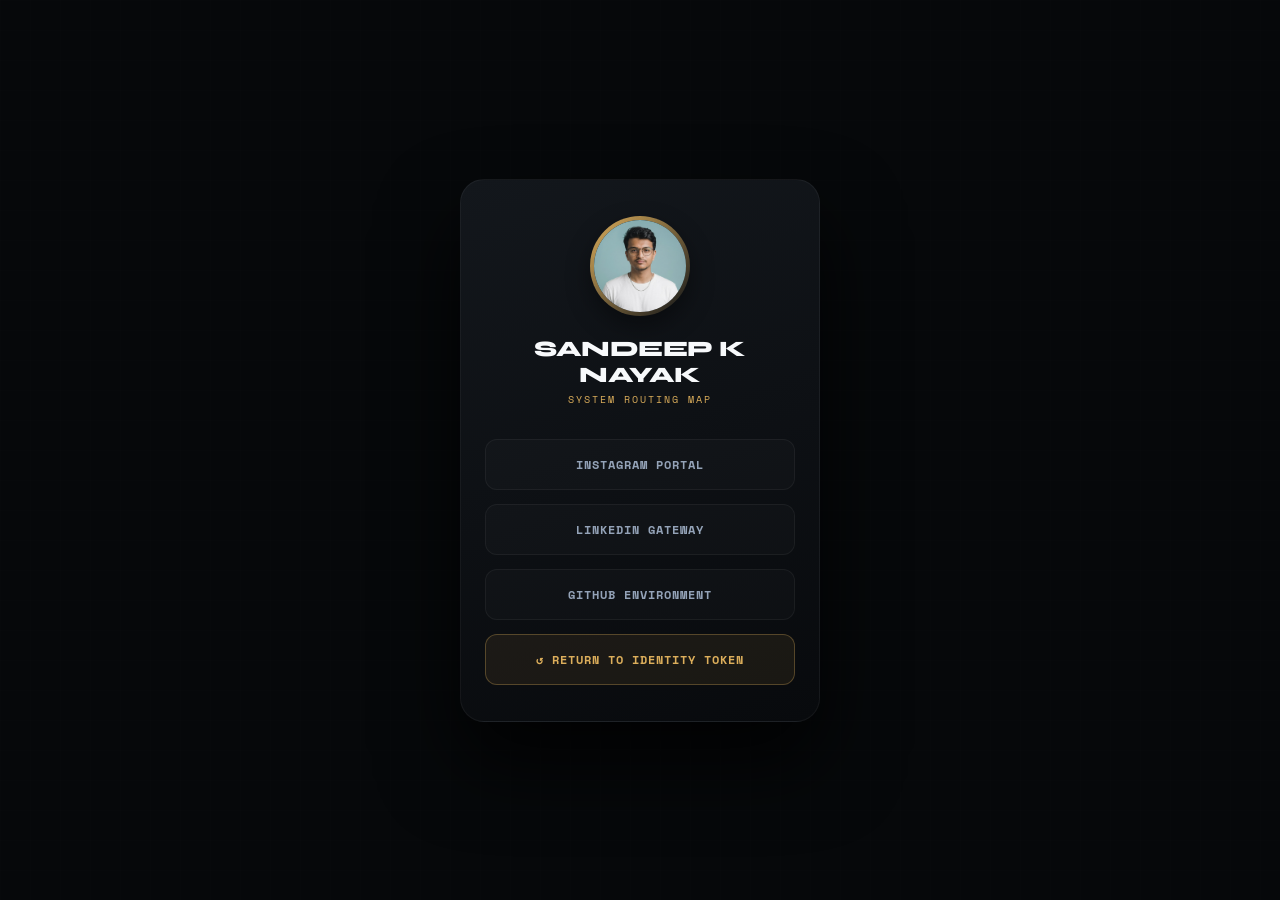
<file: links.html>
<!DOCTYPE html>
<html lang="en">
<head>
    <meta charset="UTF-8">
    <meta name="viewport" content="width=device-width, initial-scale=1.0">
    <title>Sandeep K Nayak — Connect Directory</title>
    
    <link rel="preconnect" href="https://fonts.googleapis.com">
    <link rel="preconnect" href="https://fonts.gstatic.com" crossorigin>
    <link href="https://fonts.googleapis.com/css2?family=Space+Mono:wght@400;700&family=Syne:wght@700;800&display=swap" rel="stylesheet">

    <style>
        :root {
            --accent-gold: #dcae5b;
            --dark-base: #0a0d10;
            --light-base: #f7f9fb;
            --card-bg: #13171c;
            --border-alpha: rgba(255, 255, 255, 0.05);
        }

        * {
            box-sizing: border-box;
            margin: 0;
            padding: 0;
        }

        body {
            background: #06080a;
            color: var(--light-base);
            font-family: -apple-system, BlinkMacSystemFont, "Segoe UI", Roboto, sans-serif;
            min-height: 100vh;
            display: flex;
            justify-content: center;
            align-items: center;
            padding: 20px;
            position: relative;
        }

        /* Ambient grid pattern matching main index page */
        body::before {
            content: '';
            position: absolute;
            top: 0; left: 0; width: 100%; height: 100%;
            background-image: 
                linear-gradient(rgba(255,255,255,0.01) 1px, transparent 1px),
                linear-gradient(90deg, rgba(255,255,255,0.01) 1px, transparent 1px);
            background-size: 30px 30px;
            opacity: 0.4;
            pointer-events: none;
            z-index: 1;
        }

        .hub-container {
            width: 100%;
            max-width: 360px;
            background: linear-gradient(160deg, #13171c 0%, #080a0d 100%);
            border: 1px solid var(--border-alpha);
            border-radius: 24px;
            padding: 36px 24px;
            text-align: center;
            box-shadow: 0 40px 80px rgba(0, 0, 0, 0.8);
            position: relative;
            z-index: 2;
        }

        .profile-avatar-wrapper {
            width: 100px;
            height: 100px;
            margin: 0 auto 20px;
            border-radius: 50%;
            padding: 4px;
            background: linear-gradient(135deg, var(--accent-gold), transparent);
            box-shadow: 0 10px 25px rgba(0,0,0,0.4);
        }

        .profile-avatar {
            width: 100%;
            height: 100%;
            border-radius: 50%;
            object-fit: cover;
            filter: grayscale(20%);
            background: #101419;
        }

        .identity-block h1 {
            font-family: 'Syne', sans-serif;
            font-size: 22px;
            font-weight: 800;
            letter-spacing: -0.5px;
            text-transform: uppercase;
            margin-bottom: 4px;
        }

        .identity-block p {
            font-family: 'Space Mono', monospace;
            font-size: 10px;
            color: var(--accent-gold);
            text-transform: uppercase;
            letter-spacing: 2px;
            margin-bottom: 32px;
        }

        .links-vector {
            display: flex;
            flex-direction: column;
            gap: 14px;
        }

        .hyper-link-node {
            display: flex;
            align-items: center;
            justify-content: center;
            padding: 16px;
            background: rgba(255, 255, 255, 0.02);
            border: 1px solid rgba(255, 255, 255, 0.05);
            border-radius: 12px;
            color: #94a3b8;
            font-family: 'Space Mono', monospace;
            font-size: 12px;
            font-weight: 700;
            text-decoration: none;
            letter-spacing: 1px;
            text-transform: uppercase;
            transition: all 0.3s cubic-bezier(0.25, 1, 0.5, 1);
        }

        .hyper-link-node:hover {
            background: rgba(220, 174, 91, 0.06);
            border-color: rgba(220, 174, 91, 0.4);
            color: #fff;
            transform: translateY(-2px);
            box-shadow: 0 10px 20px rgba(0,0,0,0.2);
        }

        /* Specific style for primary back-to-card token option */
        .hyper-link-node.primary-node {
            background: rgba(220, 174, 91, 0.08);
            border-color: rgba(220, 174, 91, 0.3);
            color: var(--accent-gold);
        }
        .hyper-link-node.primary-node:hover {
            background: var(--accent-gold);
            color: #000;
        }
    </style>
</head>
<body>

    <div class="hub-container">
        <div class="profile-avatar-wrapper">
            <!-- FIXED: points to your profile.jpeg.jpeg file extension -->
            <img src="profile.jpeg.jpeg" alt="Sandeep K Nayak" class="profile-avatar">
        </div>

        <div class="identity-block">
            <h1>Sandeep K Nayak</h1>
            <p>System Routing Map</p>
        </div>

        <div class="links-vector">
            <!-- Added your active Instagram configuration link -->
            <a href="https://instagram.com/sandeep.k.n77" target="_blank" class="hyper-link-node">Instagram Portal</a>
            <a href="https://linkedin.com/" target="_blank" class="hyper-link-node">LinkedIn Gateway</a>
            <a href="https://github.com/sandykn78-create" target="_blank" class="hyper-link-node">GitHub Environment</a>
            <a href="index.html" class="hyper-link-node primary-node">↺ Return to Identity Token</a>
        </div>
    </div>

</body>
</html>
</file>
